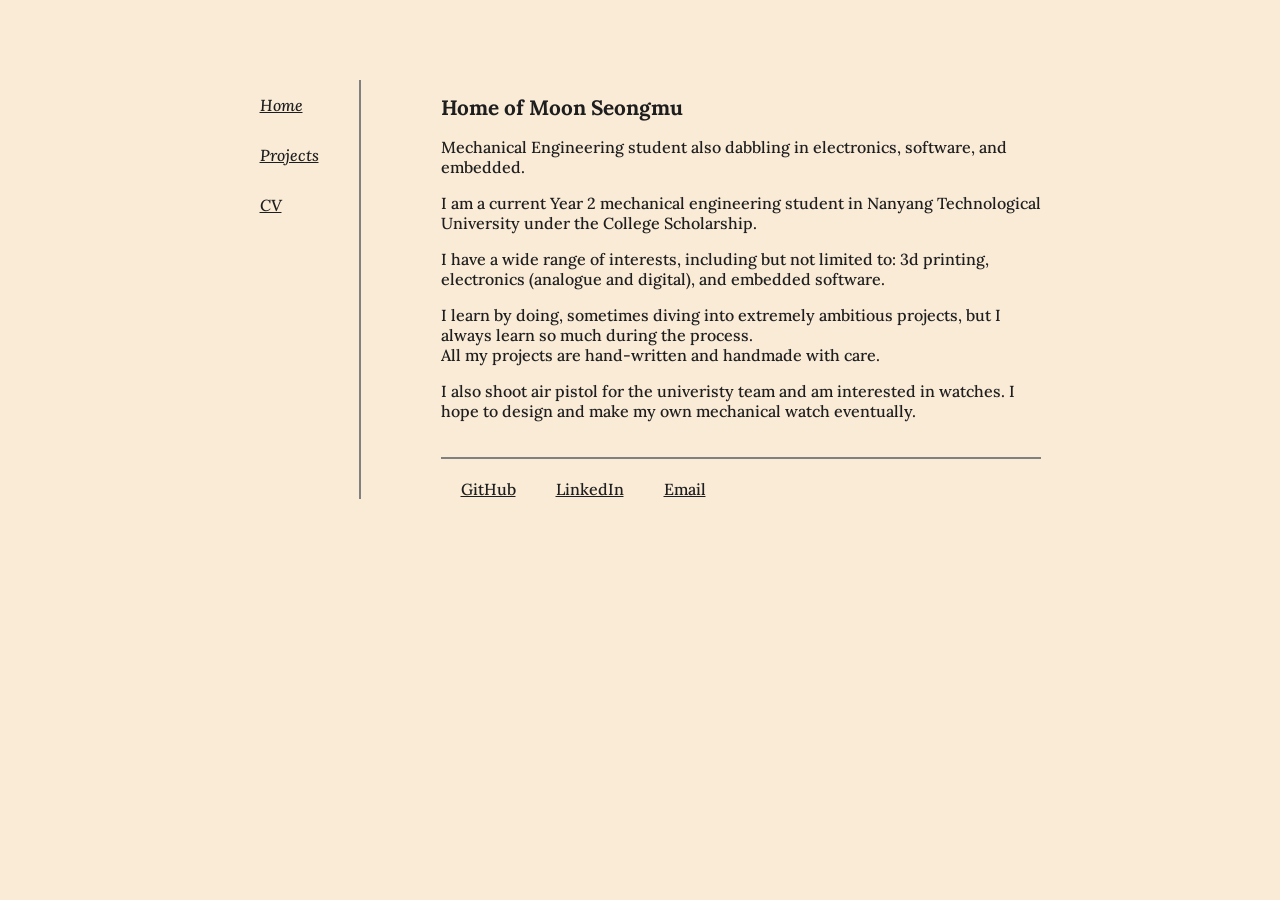
<file: index.html>
<!DOCTYPE html>
<html lang="en-SG">
<head>
    <meta charset="UTF-8">
    <meta name="viewport" content="width=device-width, initial-scale=1.0">
    <meta name="description" content="The homepage of Moon Seongmu">
    <title>Moon Seongmu</title>
    <link rel="stylesheet" href="styles.css">
    <script src="/email_protection.js" defer></script>
</head>
<body>
    <header>
        <nav>
        <ul class="nav-bar">
            <li><a href="/index.html">Home</a></li>
            <li><a href="/projects.html">Projects</a></li>
            <li><a href="/cv.html">CV</a></li>
        </ul>
        </nav>
    </header>

    <main-footer>
        <main>
            <h1>Home of Moon Seongmu</h1>
            <p>Mechanical Engineering student also dabbling in electronics, software, and embedded.</p>

            <p>
                I am a current Year 2 mechanical engineering student in Nanyang Technological University under the College Scholarship. 
            </p>
            <p>
                I have a wide range of interests, including but not limited to: 3d printing, electronics (analogue and digital), and embedded software.<br>
          
            <p>
                I learn by doing, sometimes diving into extremely ambitious projects, but I always learn so much during the process. <br>
                All my projects are hand-written and handmade with care. 
            </p>
            <p>
                I also shoot air pistol for the univeristy team and am interested in watches.
                I hope to design and make my own mechanical watch eventually.
            </p>
        </main>
        <footer>
            <ul class="footer-links">
                <li><a href="https://www.github.com/moonseongmu">GitHub</a></li>
                <li><a href="https://www.linkedin.com/in/seongmu-moon/">LinkedIn</a></li>
                <li><a id="obfuscated_email" href="use-js" rel="nofollow, noindex">Email</a></li>
            </ul>
        </footer>
        
    </main-footer>
</body>
</html>
</file>
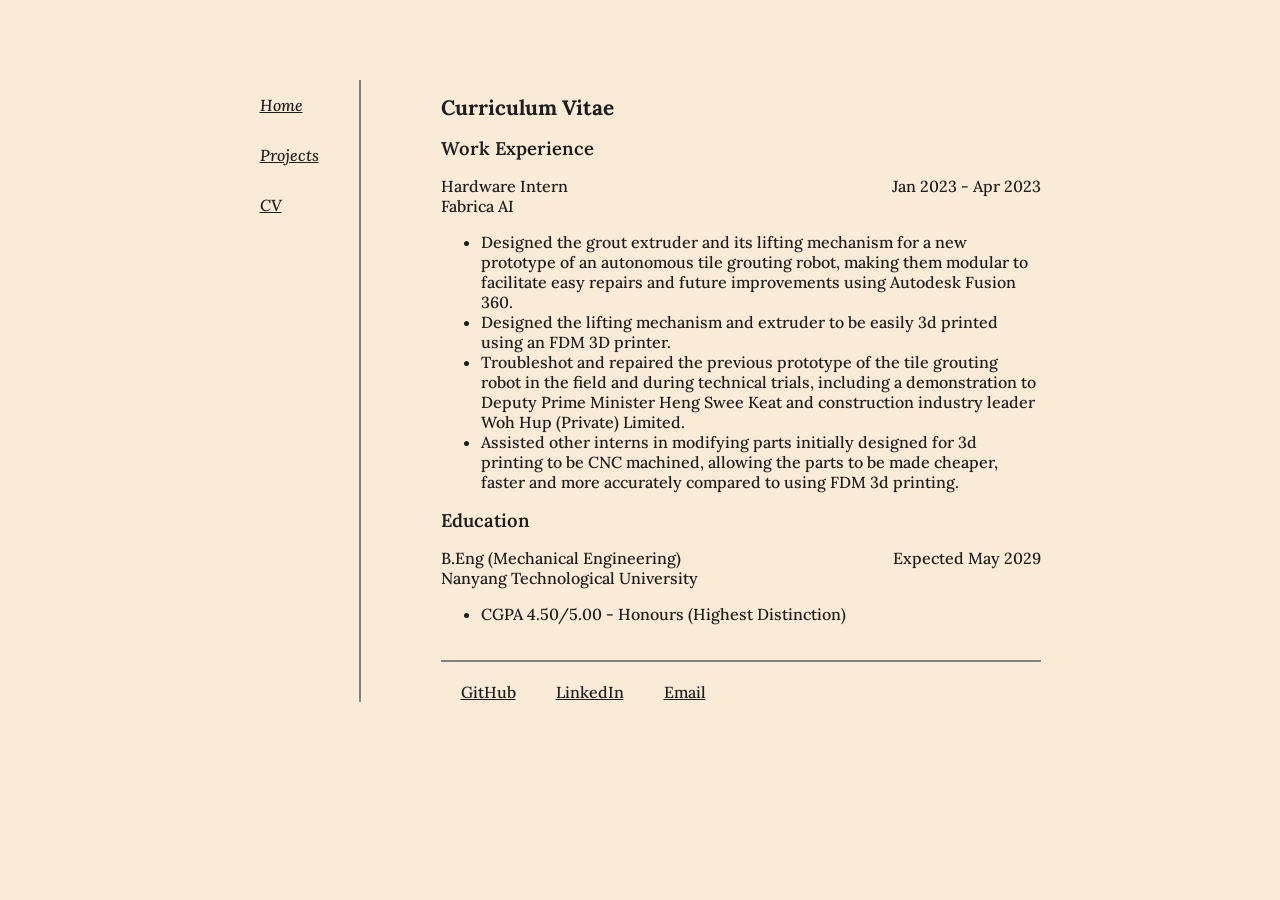
<file: cv.html>
<!DOCTYPE html>
<html lang="en-SG">
<head>
    <meta charset="UTF-8">
    <meta name="viewport" content="width=device-width, initial-scale=1.0">
    <meta name="description" content="The homepage of Moon Seongmu">
    <title>CV - Moon Seongmu</title>
    <link rel="stylesheet" href="styles.css">
    <script src="/email_protection.js" defer></script>
</head>
<body>
    <header>
        <nav>
            <ul class="nav-bar">
                <li><a href="/index.html">Home</a></li>
                <li><a href="/projects.html">Projects</a></li>
                <li><a href="/cv.html">CV</a></li>
            </ul>
        </nav>
    </header>

    <main-footer>
        <main>
            <h1>Curriculum Vitae</h1> 
            <h2>Work Experience</h2>

            <p>
                <dl>
                    <title-date>
                        <dt>Hardware Intern<br>Fabrica AI</dt>
                        <dd>Jan 2023 - Apr 2023</dd>
                    </title-date>
                    
                    <dd>
                        <ul>
                        <li>
                            Designed the grout extruder and its lifting mechanism for a new prototype of an autonomous
                            tile grouting robot, making them modular to facilitate easy repairs and future
                            improvements using Autodesk Fusion 360.
                        </li>
                        <li>
                            Designed the lifting mechanism and extruder to be easily 3d printed using an FDM 3D printer.
                        </li>
                        <li>
                            Troubleshot and repaired the previous prototype of the tile grouting robot in the field and
                            during technical trials, including a demonstration to Deputy Prime Minister Heng
                            Swee Keat and construction industry leader Woh Hup (Private) Limited.
                        </li>
                        <li>
                            Assisted other interns in modifying parts initially designed for 3d printing to be CNC
                            machined, allowing the parts to be made cheaper, faster and more accurately
                            compared to using FDM 3d printing.
                        </li>
                        </ul>
                    </dd>
                </dl>
            </p>

            <h2>Education</h2>
            <p>
                <dl>
                    <title-date>
                        <dt>B.Eng (Mechanical Engineering)<br> Nanyang Technological University</dt>
                        <dd>Expected May 2029</dd>
                    </title-date>
                    <dd>
                        <ul>
                            <li>CGPA 4.50/5.00 - Honours (Highest Distinction)</li>
                        </ul>
                    </dd>

                </dl>
            </p>
        </main>
        <footer>
            <ul class="footer-links">
                <li><a href="https://www.github.com/moonseongmu">GitHub</a></li>
                <li><a href="https://www.linkedin.com/in/seongmu-moon/">LinkedIn</a></li>
                <li><a id="obfuscated_email" href="use-js" rel="nofollow, noindex">Email</a></li>
            </ul>
        </footer>
        
    </main-footer>
</body>
</html>
</file>
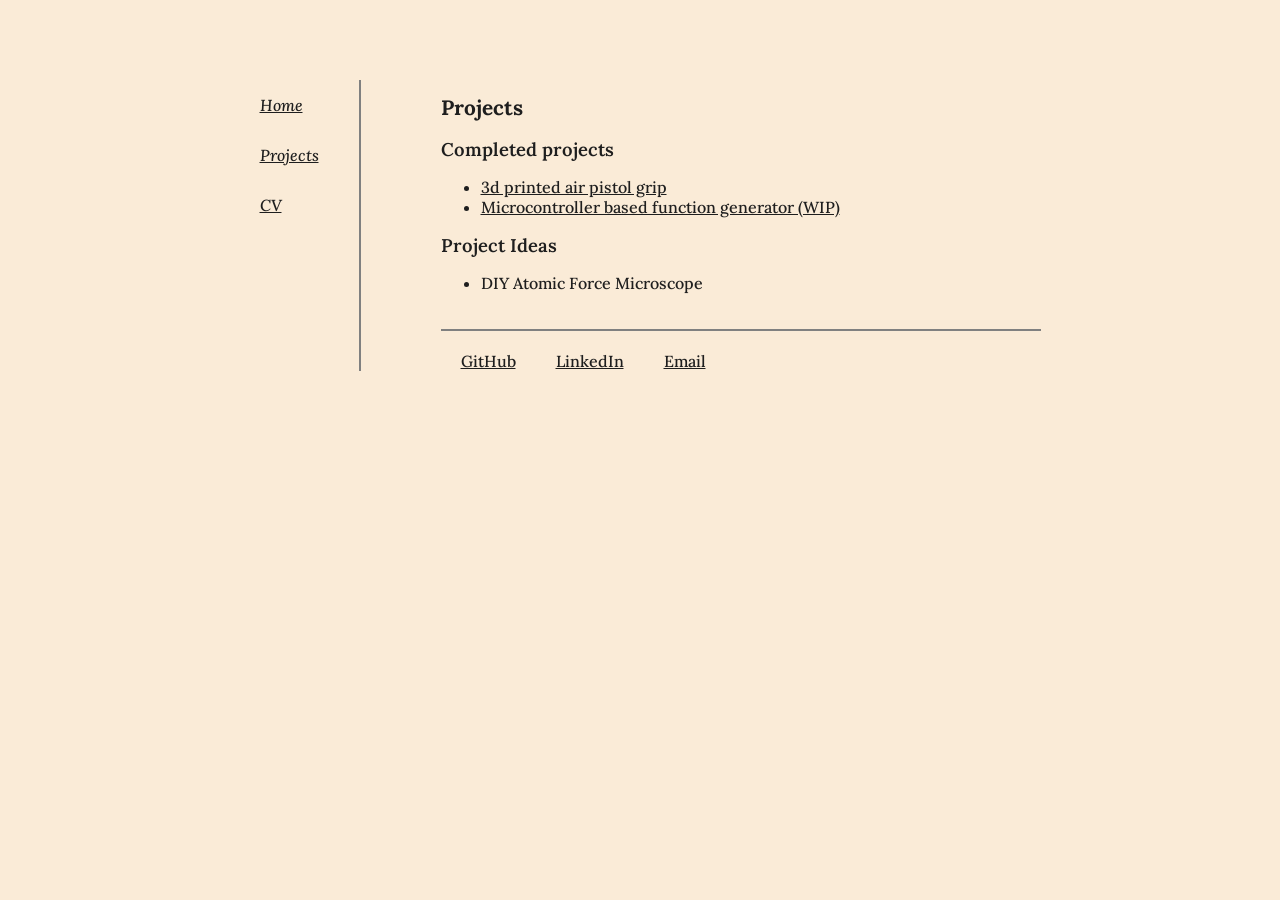
<file: projects.html>
<!DOCTYPE html>
<html lang="en-SG">
<head>
    <meta charset="UTF-8">
    <meta name="viewport" content="width=device-width, initial-scale=1.0">
    <meta name="description" content="The homepage of Moon Seongmu">
    <title>Projects - Moon Seongmu</title>
    <link rel="stylesheet" href="styles.css">
    <script src="/email_protection.js" defer></script>
</head>
<body>
    <header>
        <nav>
        <ul class="nav-bar">
            <li><a href="/index.html">Home</a></li>
            <li><a href="/projects.html">Projects</a></li>
            <li><a href="/cv.html">CV</a></li>
        </ul>
        </nav>
    </header>

    <main-footer>
        <main>
        <h1>Projects</h1>
            <p> 
                <h2>Completed projects</h2>
                <ul>
                    <li><a href="/projects/air-pistol-grip.html">3d printed air pistol grip</a></li>
                    <li><a href="/projects/function-generator.html">Microcontroller based function generator (WIP)</a> </li>
                </ul>
            </p>

            <p>
                <h2>Project Ideas</h2>
                <ul>
                    <li>DIY Atomic Force Microscope</li>
                </ul>
            </p>
        </main>
        <footer>
            <ul class="footer-links">
            <li><a href="https://www.github.com/moonseongmu">GitHub</a></li>
            <li><a href="https://www.linkedin.com/in/seongmu-moon/">LinkedIn</a></li>
            <li><a id="obfuscated_email" href="use-js" rel="nofollow, noindex">Email</a></li>
            </ul>
        </footer>
        
    </main-footer>
</body>
</html>
</file>
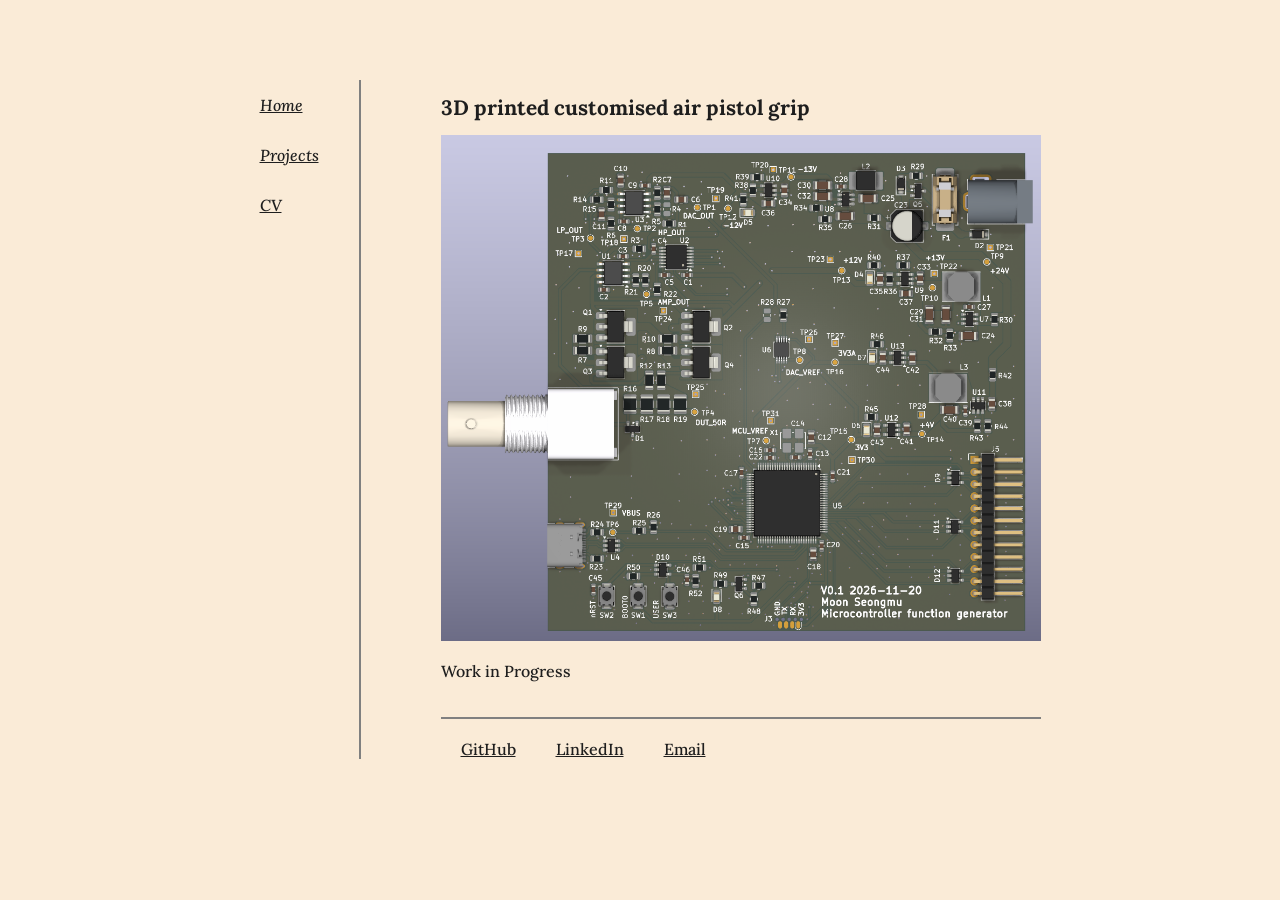
<file: projects/function-generator.html>
<!DOCTYPE html>
<html lang="en-SG">
<head>
    <meta charset="UTF-8">
    <meta name="viewport" content="width=device-width, initial-scale=1.0">
    <meta name="description" content="The homepage of Moon Seongmu">
    <title>Moon Seongmu</title>
    <link rel="stylesheet" href="/styles.css">
    <script src="/email_protection.js" defer></script>
</head>
<body>
    <header>
        <nav>
        <ul class="nav-bar">
            <li><a href="/index.html">Home</a></li>
            <li><a href="/projects.html">Projects</a></li>
            <li><a href="/cv.html">CV</a></li>
        </ul>
        </nav>
    </header>

    <main-footer>
        <main>
            <h1>3D printed customised air pistol grip</h1>

            <img src="/images/func_gen_render.png" alt="3d render of the function generator" style="width: 100%; height: auto;">
            <p>
                Work in Progress
            </p>
        </main> 
        <footer>
            <ul class="footer-links">
                <li><a href="https://www.github.com/moonseongmu">GitHub</a></li>
                <li><a href="https://www.linkedin.com/in/seongmu-moon/">LinkedIn</a></li>
                <li><a id="obfuscated_email" href="use-js" rel="nofollow, noindex">Email</a></li>
            </ul>
        </footer>
        
    </main-footer>
</body>
</html>
</file>
<file: styles.css>
@font-face {
    font-family: 'Lora';
    src: url(/fonts/Lora/Lora-Italic-VariableFont_wght.ttf) format('truetype');
    font-weight: 400 700;
    font-style: italic;
}

@font-face {
    font-family: 'Lora';
    src: url(/fonts/Lora/Lora-VariableFont_wght.ttf) format('truetype');
    font-weight: 400 700;
    font-style: normal;
}

html {
    background-color:antiquewhite
}

a {
    color: rgb(30, 30, 30);
}

body {
    display: flex;
    flex-direction: column;
    margin: 20px;
    font-family: 'Lora';
    font-weight: 500;
    font-size: 1rem;
    font-style: normal;
    color: rgb(30, 30, 30);
}

header {
    border: 0;
    border-bottom: 2px grey;
    border-style: solid;
}

.nav-bar {
    display: flex;
    flex-direction: row;
    justify-content: flex-end;
    list-style-type: none;
    margin: 0;
    padding: 0;
    padding-bottom: 20px;
}

.nav-bar li {
    padding-left: 20px;
    padding-right: 20px;
    justify-content: right;
    font-family: 'Lora';
    font-weight: 500;
    font-size: 1rem;
    font-style: italic;
}

main-footer {
    display: flex;
    flex-direction: column;
    max-width: 600px;
    width: 100%;
}

main {
    margin-bottom: 20px;
}
 
.footer-links {
    display: flex;
    flex-direction: row;
    list-style-type: none;
    padding: 0;
    margin: 0;
    justify-content: left;
}

.footer-links li {
    padding-left: 20px;
    padding-right: 20px;
}

footer {
    padding-top: 20px;
    border: 0;
    border-top: 2px grey;
    border-style: solid;
}

title-date {
    display: flex;
    justify-content: space-between;
}

h1 {
    font-family: 'Lora';
    font-weight: 700;
    font-size: 1.3rem;
    font-style: normal;
}

h2 {
    font-family: 'Lora';
    font-weight: 600;
    font-size: 1.15rem;
    font-style: normal;
}

dd {
    margin: 0;
}




@media (min-width: 700px) {
    body {
        display: flex;
        flex-direction: row;
        justify-content: center;
        margin-top: 80px;
    }

    header {
        border: 0;
        border-right: 2px grey;
        border-style: solid;
    }   

    main-footer {
        display: flex;
        flex-direction: column;
        width: 100%;
        margin-left: 80px;
}

    .nav-bar {
        display: flex;
        flex-direction: column;
        padding-right: 20px;
        padding-bottom: 0;
    }
    
    .nav-bar li {
        padding-top: 15px;
        padding-bottom: 15px;
        justify-content: right;
    }
}
</file>
